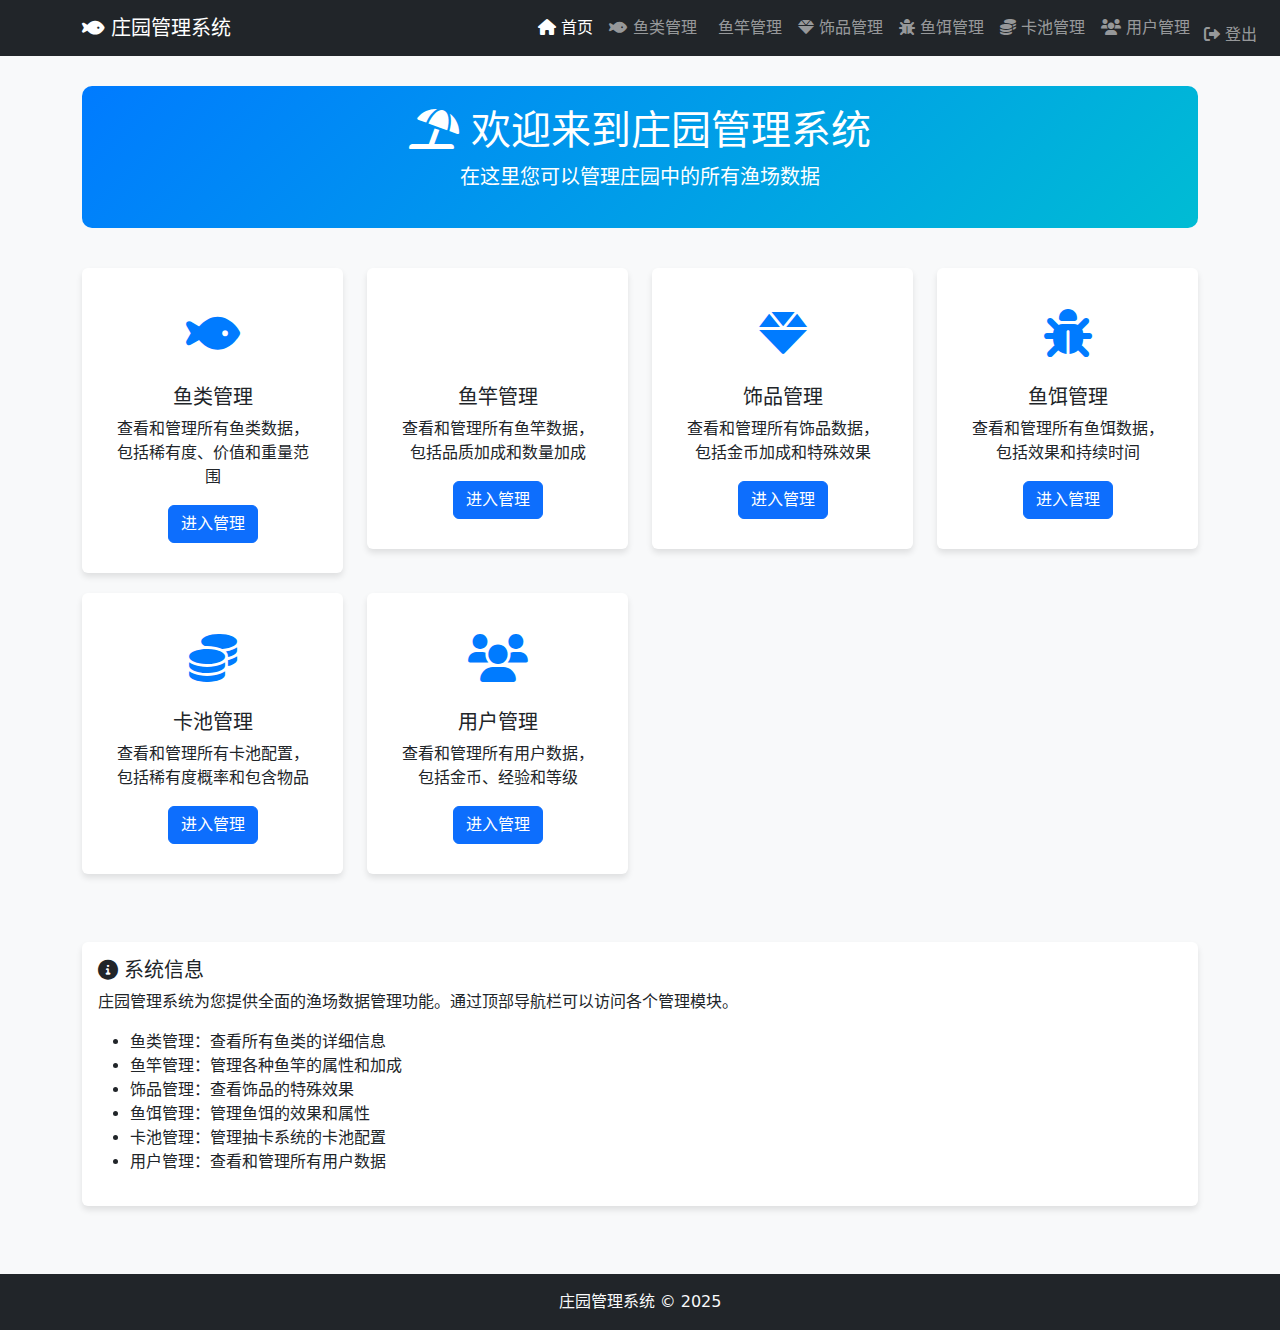
<file: templates/index.html>
<!DOCTYPE html>
<html lang="zh-CN">
<head>
    <meta charset="UTF-8">
    <meta name="viewport" content="width=device-width, initial-scale=1.0">
    <title>庄园管理系统</title>
    <link href="https://cdn.jsdelivr.net/npm/bootstrap@5.1.3/dist/css/bootstrap.min.css" rel="stylesheet">
    <link href="https://cdnjs.cloudflare.com/ajax/libs/font-awesome/6.0.0/css/all.min.css" rel="stylesheet">
    <style>
        body {
            background-color: #f8f9fa;
        }
        .navbar {
            margin-bottom: 30px;
        }
        .card {
            transition: transform 0.3s, box-shadow 0.3s;
            border: none;
            box-shadow: 0 4px 6px rgba(0, 0, 0, 0.1);
            margin-bottom: 20px;
        }
        .card:hover {
            transform: translateY(-5px);
            box-shadow: 0 8px 15px rgba(0, 0, 0, 0.2);
        }
        .card-icon {
            font-size: 3rem;
            margin-bottom: 15px;
            color: #007bff;
        }
        .feature-card {
            text-align: center;
            padding: 30px;
            height: 100%;
        }
        .welcome-header {
            text-align: center;
            margin-bottom: 40px;
            padding: 20px;
            background: linear-gradient(135deg, #007bff, #00bcd4);
            color: white;
            border-radius: 10px;
        }
        .logout-btn {
            position: absolute;
            top: 15px;
            right: 15px;
        }
    </style>
</head>
<body>
    <nav class="navbar navbar-expand-lg navbar-dark bg-dark">
        <div class="container">
            <a class="navbar-brand" href="/">
                <i class="fas fa-fish"></i> 庄园管理系统
            </a>
            <div class="navbar-nav ms-auto">
                <a class="nav-link active" href="/"><i class="fas fa-home"></i> 首页</a>
                <a class="nav-link" href="/fish"><i class="fas fa-fish"></i> 鱼类管理</a>
                <a class="nav-link" href="/rods"><i class="fas fa-fishing-rod"></i> 鱼竿管理</a>
                <a class="nav-link" href="/accessories"><i class="fas fa-gem"></i> 饰品管理</a>
                <a class="nav-link" href="/baits"><i class="fas fa-bug"></i> 鱼饵管理</a>
                <a class="nav-link" href="/gacha_pools"><i class="fas fa-coins"></i> 卡池管理</a>
                <a class="nav-link" href="/users"><i class="fas fa-users"></i> 用户管理</a>
                <a class="nav-link btn btn-outline-light logout-btn" href="/logout">
                    <i class="fas fa-sign-out-alt"></i> 登出
                </a>
            </div>
        </div>
    </nav>

    <div class="container">
        <div class="welcome-header">
            <h1><i class="fas fa-umbrella-beach"></i> 欢迎来到庄园管理系统</h1>
            <p class="lead">在这里您可以管理庄园中的所有渔场数据</p>
        </div>

        <div class="row">
            <div class="col-md-6 col-lg-3">
                <div class="card">
                    <div class="card-body feature-card">
                        <div class="card-icon">
                            <i class="fas fa-fish"></i>
                        </div>
                        <h5 class="card-title">鱼类管理</h5>
                        <p class="card-text">查看和管理所有鱼类数据，包括稀有度、价值和重量范围</p>
                        <a href="/fish" class="btn btn-primary">进入管理</a>
                    </div>
                </div>
            </div>

            <div class="col-md-6 col-lg-3">
                <div class="card">
                    <div class="card-body feature-card">
                        <div class="card-icon">
                            <i class="fas fa-fishing-rod"></i>
                        </div>
                        <h5 class="card-title">鱼竿管理</h5>
                        <p class="card-text">查看和管理所有鱼竿数据，包括品质加成和数量加成</p>
                        <a href="/rods" class="btn btn-primary">进入管理</a>
                    </div>
                </div>
            </div>

            <div class="col-md-6 col-lg-3">
                <div class="card">
                    <div class="card-body feature-card">
                        <div class="card-icon">
                            <i class="fas fa-gem"></i>
                        </div>
                        <h5 class="card-title">饰品管理</h5>
                        <p class="card-text">查看和管理所有饰品数据，包括金币加成和特殊效果</p>
                        <a href="/accessories" class="btn btn-primary">进入管理</a>
                    </div>
                </div>
            </div>

            <div class="col-md-6 col-lg-3">
                <div class="card">
                    <div class="card-body feature-card">
                        <div class="card-icon">
                            <i class="fas fa-bug"></i>
                        </div>
                        <h5 class="card-title">鱼饵管理</h5>
                        <p class="card-text">查看和管理所有鱼饵数据，包括效果和持续时间</p>
                        <a href="/baits" class="btn btn-primary">进入管理</a>
                    </div>
                </div>
            </div>

            <div class="col-md-6 col-lg-3">
                <div class="card">
                    <div class="card-body feature-card">
                        <div class="card-icon">
                            <i class="fas fa-coins"></i>
                        </div>
                        <h5 class="card-title">卡池管理</h5>
                        <p class="card-text">查看和管理所有卡池配置，包括稀有度概率和包含物品</p>
                        <a href="/gacha_pools" class="btn btn-primary">进入管理</a>
                    </div>
                </div>
            </div>

            <div class="col-md-6 col-lg-3">
                <div class="card">
                    <div class="card-body feature-card">
                        <div class="card-icon">
                            <i class="fas fa-users"></i>
                        </div>
                        <h5 class="card-title">用户管理</h5>
                        <p class="card-text">查看和管理所有用户数据，包括金币、经验和等级</p>
                        <a href="/users" class="btn btn-primary">进入管理</a>
                    </div>
                </div>
            </div>
        </div>

        <div class="row mt-5">
            <div class="col-12">
                <div class="card">
                    <div class="card-body">
                        <h5 class="card-title"><i class="fas fa-info-circle"></i> 系统信息</h5>
                        <p>庄园管理系统为您提供全面的渔场数据管理功能。通过顶部导航栏可以访问各个管理模块。</p>
                        <ul>
                            <li>鱼类管理：查看所有鱼类的详细信息</li>
                            <li>鱼竿管理：管理各种鱼竿的属性和加成</li>
                            <li>饰品管理：查看饰品的特殊效果</li>
                            <li>鱼饵管理：管理鱼饵的效果和属性</li>
                            <li>卡池管理：管理抽卡系统的卡池配置</li>
                            <li>用户管理：查看和管理所有用户数据</li>
                        </ul>
                    </div>
                </div>
            </div>
        </div>
    </div>

    <footer class="footer mt-5 py-3 bg-dark text-light">
        <div class="container text-center">
            <span>庄园管理系统 &copy; 2025</span>
        </div>
    </footer>

    <script src="https://cdn.jsdelivr.net/npm/bootstrap@5.1.3/dist/js/bootstrap.bundle.min.js"></script>
</body>
</html>
</file>
